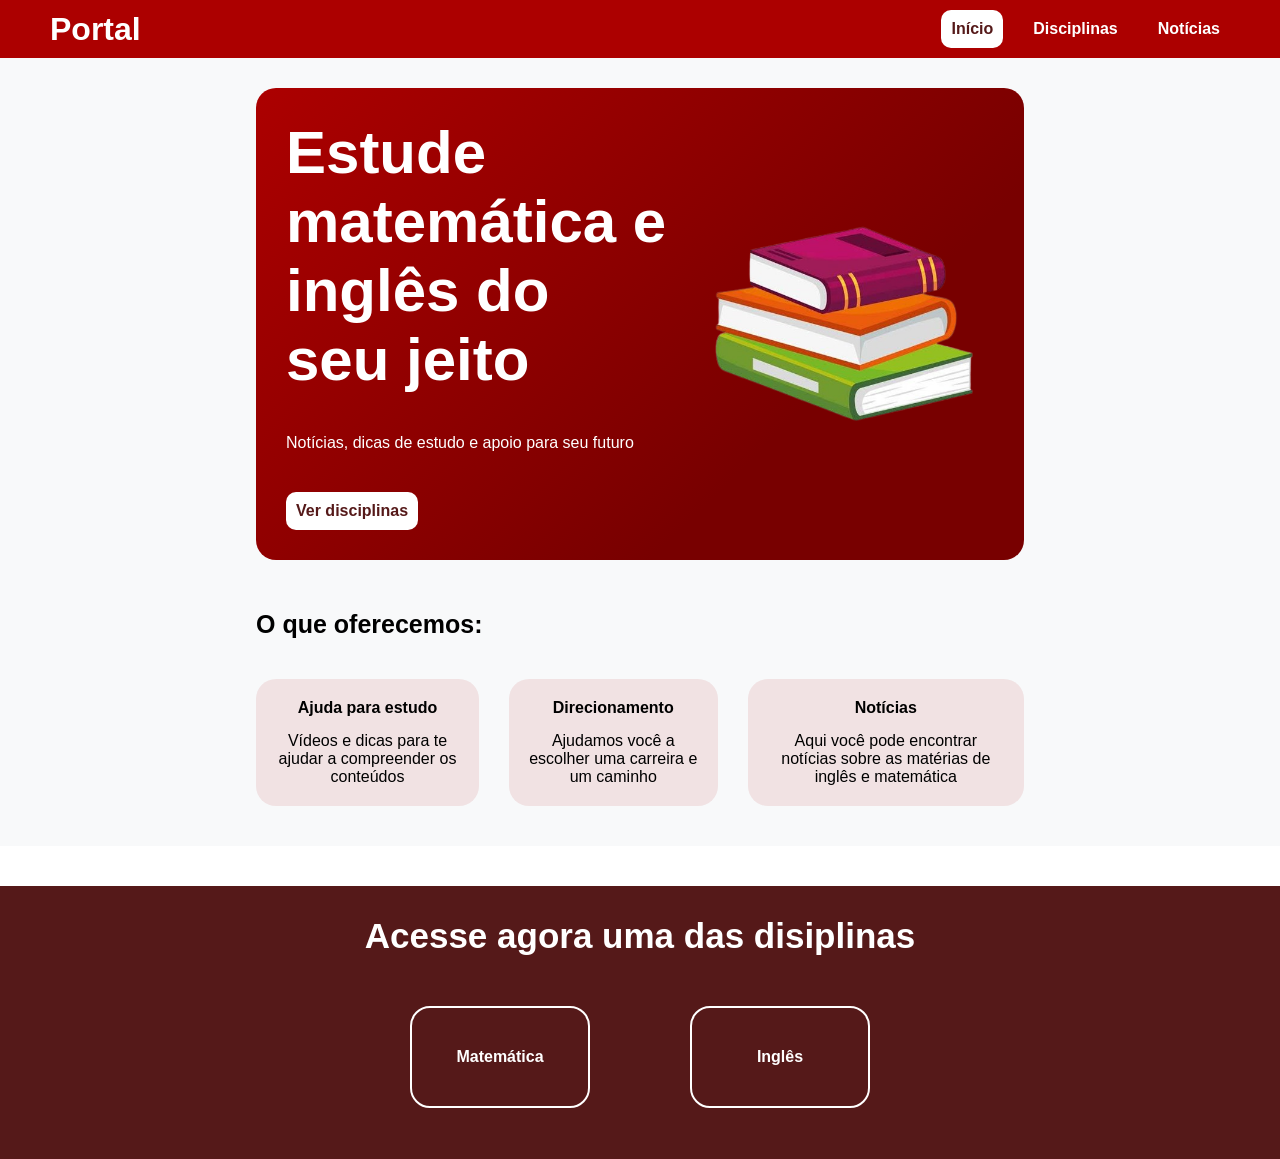
<file: index.html>
<!DOCTYPE html>
<html lang="en">
<head>
    <meta charset="UTF-8">
    <link rel="stylesheet" href="css/style.css">
    <title>Portal educacional</title>
</head>
<body>
    <header>
        <h1>Portal</h1>
        <section>
            <a class="botao-branco" href=""><b>Início</b></a>
            <a class="botao-tranparente" href="pages/disciplinas.html"><b>Disciplinas</b></a>
            <a class="botao-tranparente"  href=""><b>Notícias</b></a>
        </section>
    </header>
    <main>
        <section id="main1">

        
            <section id="intro">
                <article>
                    <h2>Estude matemática e inglês do seu jeito</h2>
                    <p>Notícias, dicas de estudo e apoio para seu futuro</p>
                    <a class="botao-branco" href=""><b>Ver disciplinas</b></a>
                </article>
                <img src="assets/img/livros.png" alt="Imagem de livro">
            </section>
            <section id="vantagens">
                <h3>O que oferecemos:</h3>
                <section>
                    <article>
                        <h4>Ajuda para estudo</h4>
                        <p>Vídeos e dicas para te ajudar a compreender os conteúdos</p>
                    </article>
                    <article>
                        <h4>Direcionamento</h4>
                        <p>Ajudamos você a escolher uma carreira e um caminho</p>
                    </article>
                    <article>
                        <h4>Notícias</h4>
                        <p>Aqui você pode encontrar notícias sobre as matérias de inglês e matemática</p>
                    </article>
                </section>
                
            </section>
        </section>
        <section id="materias">
            <h3>Acesse agora uma das disiplinas</h3>
            <section>
                    <a class="opcao-materia" href="pages/intro-matematica.html"><b>Matemática</b></a>
                    <a class="opcao-materia" href="pages/intro-ingles.html"><b>Inglês</b></a>
            </section>
        </section>
    </main>
</body>
</html>
</file>
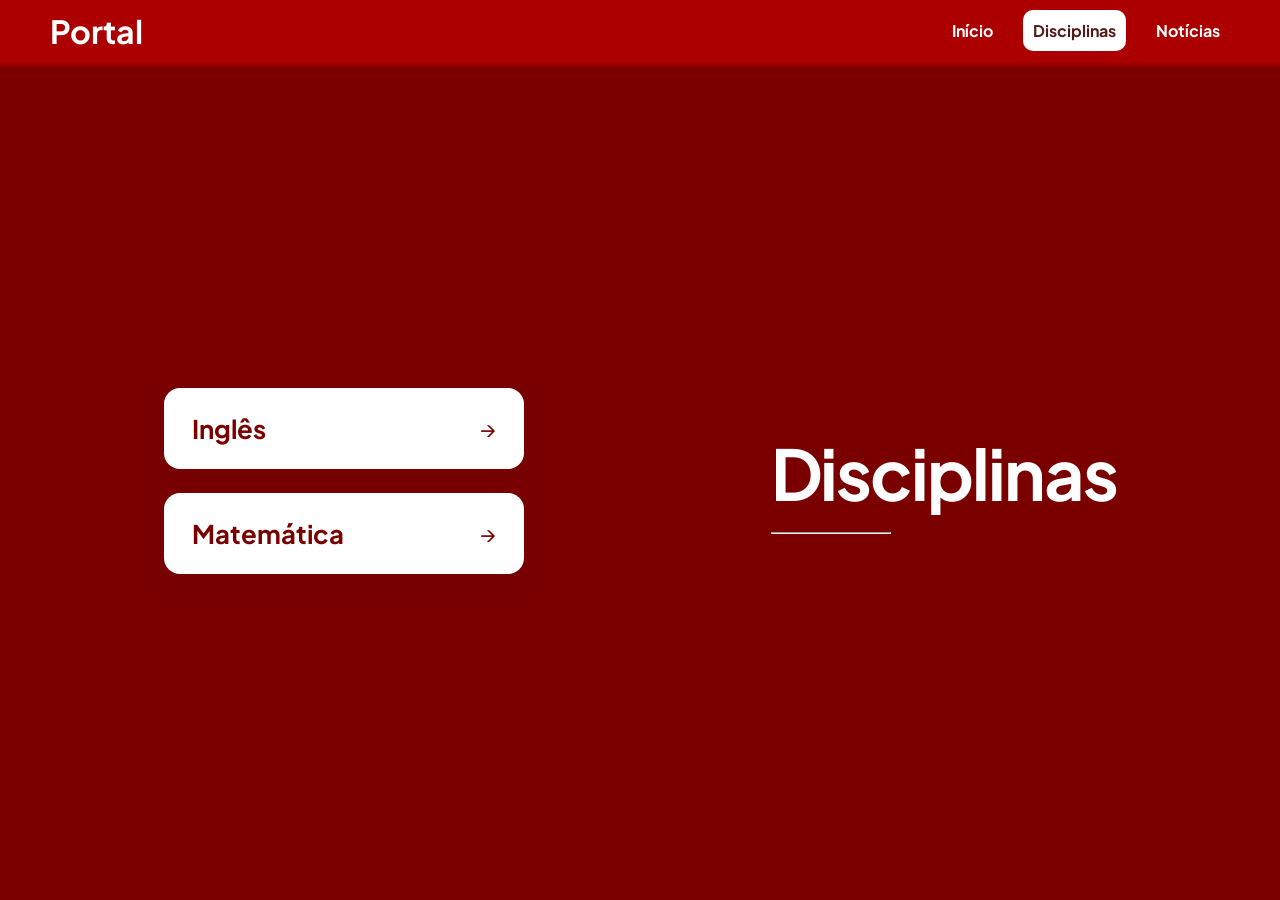
<file: pages/disciplinas.html>
<!DOCTYPE html>
<html lang="pt-BR">
<head>
    <meta charset="UTF-8">
    <meta name="viewport" content="width=device-width, initial-scale=1.0">
    <title>Disciplinas</title>
    <link rel="preconnect" href="https://fonts.googleapis.com">
    <link rel="preconnect" href="https://fonts.gstatic.com" crossorigin>
    <link href="https://fonts.googleapis.com/css2?family=Plus+Jakarta+Sans:wght@500;600;700;800&display=swap" rel="stylesheet">
    <link rel="stylesheet" href="../css/disciplinas.css">
</head>
<body>
    <header>
        <h1>Portal</h1>
        <section>
            <a class="botao-tranparente" href="../"><b>Início</b></a>
            <a class="botao-branco" href="disciplinas.html"><b>Disciplinas</b></a>
            <a class="botao-tranparente"  href=""><b>Notícias</b></a>
        </section>
    </header>

    <main>
        <section id="sec-opcoes">
            <a class="btn-materias" href="intro-ingles.html">
                <h3>Inglês</h3>
                <p>→</p>
            </a>
            <a class="btn-materias" href="intro-matematica.html">
                <h3>Matemática</h3>
                <p>→</p>
            </a>
        </section>

        <section id="lado-titulo">
            <h2 id="titulo-disciplinas"><span class="linha">Dis</span>ciplinas</h2>
            <hr>
        </section>
    </main>
</body>
</html>
</file>
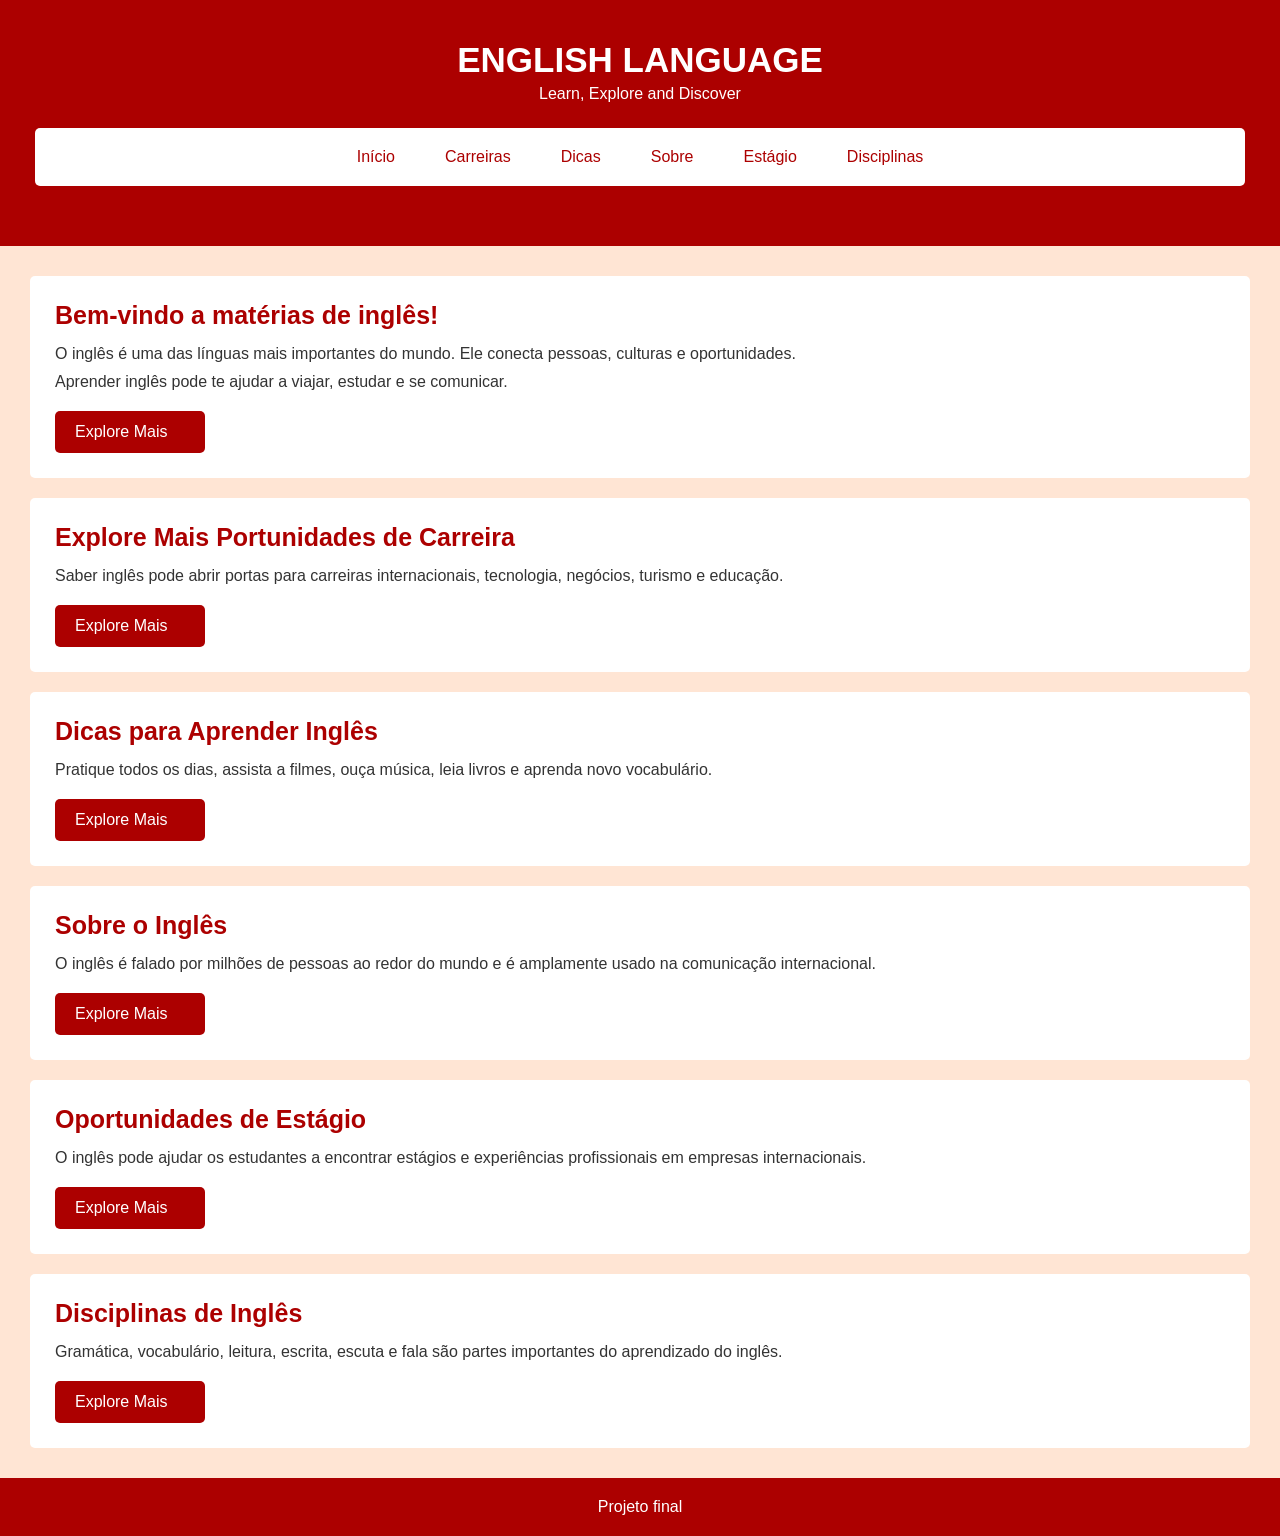
<file: pages/intro-ingles.html>
<!DOCTYPE html>
<html lang="pt-BR">

<head>
<head>
    <meta charset="UTF-8">
    <link rel="stylesheet" href="../css/intro-ingles.css">
    <title>Matéria de Inglês</title>
</head>
</head>

<body>
<header>
        <h1>ENGLISH LANGUAGE</h1>
        <p>Learn, Explore and Discover</p>
        <section id="menu">
            <a href="#inicio">Início</a>
            <a href="#carreiras">Carreiras</a>
            <a href="./dicas-ingles.html">Dicas</a>
            <a href="#sobre">Sobre</a>
            <a href="#estagio">Estágio</a>
            <a href="disciplinas.html">Disciplinas</a>
        </section>
    </header>
    <main>
        <section id="inicio">
            <h2>Bem-vindo a matérias de inglês!</h2>
            <p> O inglês é uma das línguas mais importantes do mundo. Ele conecta pessoas, culturas e oportunidades. </p>
            <p>  Aprender inglês pode te ajudar a viajar, estudar e se comunicar. </p>
            <a href="#sobre" class="botao">Explore Mais</a>
        </section>
        <section>
            <h2>Explore Mais Portunidades de Carreira</h2>
            <p>Saber inglês pode abrir portas para carreiras internacionais, tecnologia, negócios, turismo e educação.</p>
                        <a href="#sobre" class="botao">Explore Mais</a>

        </section>
        <section>
            <h2>Dicas para Aprender Inglês</h2>
            <p>Pratique todos os dias, assista a filmes, ouça música, leia livros e aprenda novo vocabulário. </p>
                        <a href="#sobre" class="botao">Explore Mais</a>

        </section>
        <section >
            <h2>Sobre o Inglês</h2>
            <p>O inglês é falado por milhões de pessoas ao redor do mundo e é amplamente usado na comunicação internacional.</p>
                        <a href="#sobre" class="botao">Explore Mais</a>

        </section>
        <section >
            <h2>Oportunidades de Estágio</h2>
            <p>O inglês pode ajudar os estudantes a encontrar estágios e experiências profissionais em empresas internacionais.</p>
                        <a href="#sobre" class="botao">Explore Mais</a>

        </section>
        <section>

            <h2>Disciplinas de Inglês</h2>

            <p>Gramática, vocabulário, leitura, escrita, escuta e fala são partes importantes do aprendizado do inglês.</p>
                        <a href="#sobre" class="botao">Explore Mais</a>

    </section>
    </main>
    <footer>
        <p>Projeto final</p>
    </footer>

</body>

</html>
</file>
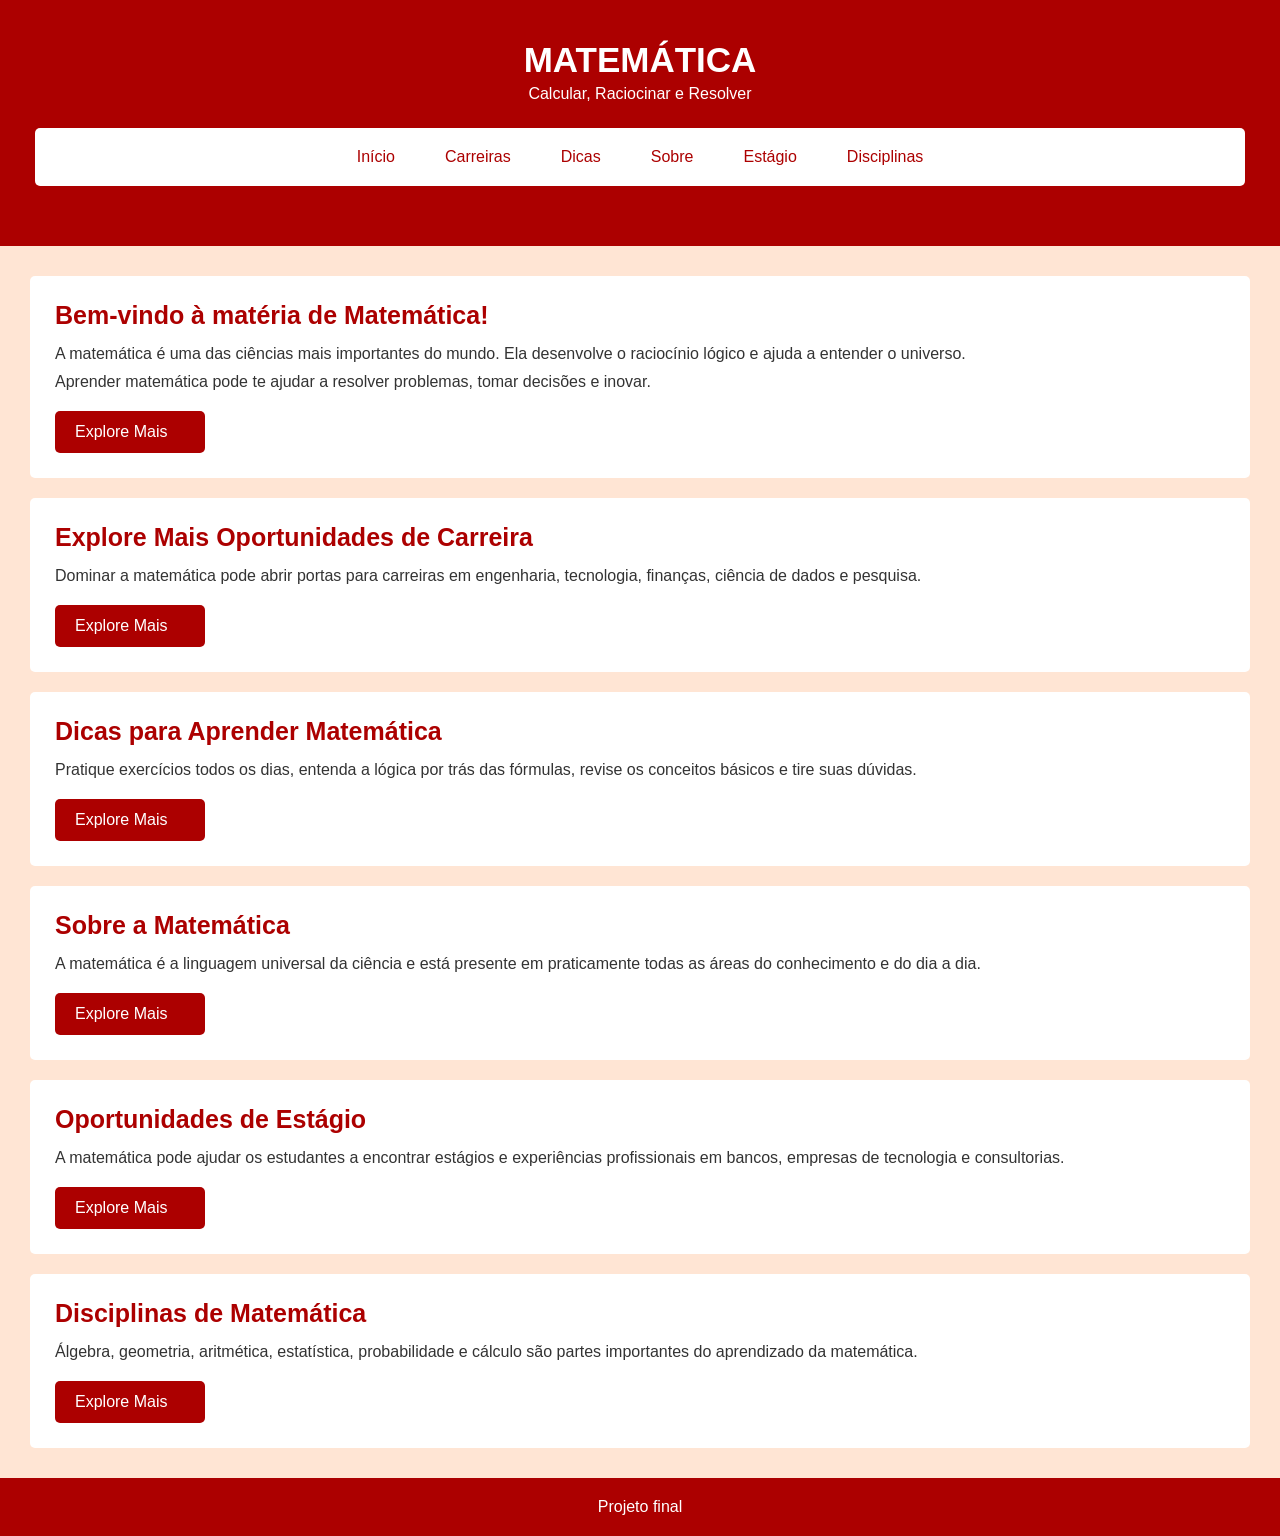
<file: pages/intro-matematica.html>
<!DOCTYPE html>
<html lang="pt-BR">

<head>
<head>
    <meta charset="UTF-8">
    <link rel="stylesheet" href="../css/intro-ingles.css">
    <title>Matéria de Matemática</title>
</head>
</head>

<body>
<header>
        <h1>MATEMÁTICA</h1>
        <p>Calcular, Raciocinar e Resolver</p>
        <section id="menu">
            <a href="#inicio">Início</a>
            <a href="#carreiras">Carreiras</a>
            <a href="#dicas">Dicas</a>
            <a href="#sobre">Sobre</a>
            <a href="#estagio">Estágio</a>
            <a href="#disciplinas">Disciplinas</a>
        </section>
    </header>
    <main>
        <section id="inicio">
            <h2>Bem-vindo à matéria de Matemática!</h2>
            <p> A matemática é uma das ciências mais importantes do mundo. Ela desenvolve o raciocínio lógico e ajuda a entender o universo. </p>
            <p>  Aprender matemática pode te ajudar a resolver problemas, tomar decisões e inovar. </p>
            <a href="#sobre" class="botao">Explore Mais</a>
        </section>
        <section id="carreiras">
            <h2>Explore Mais Oportunidades de Carreira</h2>
            <p>Dominar a matemática pode abrir portas para carreiras em engenharia, tecnologia, finanças, ciência de dados e pesquisa.</p>
                        <a href="#sobre" class="botao">Explore Mais</a>

        </section>
        <section id="dicas">
            <h2>Dicas para Aprender Matemática</h2>
            <p>Pratique exercícios todos os dias, entenda a lógica por trás das fórmulas, revise os conceitos básicos e tire suas dúvidas. </p>
                        <a href="#sobre" class="botao">Explore Mais</a>

        </section>
        <section id="sobre">
            <h2>Sobre a Matemática</h2>
            <p>A matemática é a linguagem universal da ciência e está presente em praticamente todas as áreas do conhecimento e do dia a dia.</p>
                        <a href="#sobre" class="botao">Explore Mais</a>

        </section>
        <section id="estagio">
            <h2>Oportunidades de Estágio</h2>
            <p>A matemática pode ajudar os estudantes a encontrar estágios e experiências profissionais em bancos, empresas de tecnologia e consultorias.</p>
                        <a href="#sobre" class="botao">Explore Mais</a>

        </section>
        <section id="disciplinas">

            <h2>Disciplinas de Matemática</h2>

            <p>Álgebra, geometria, aritmética, estatística, probabilidade e cálculo são partes importantes do aprendizado da matemática.</p>
                        <a href="#sobre" class="botao">Explore Mais</a>

    </section>
    </main>
    <footer>
        <p>Projeto final</p>
    </footer>

</body>

</html>
</file>
<file: css/style.css>
* {
    margin: 0;
    padding: 0;
    box-sizing: border-box;
    font-family:  'Plus Jakarta Sans', sans-serif;
}

header {
    background-color: #ac0000;
    color: white;
    display: flex;
    justify-content: space-between;
    align-items: center;
    padding: 10px;
    padding-right: 50px;
    padding-left: 50px;
}

header a {
    text-decoration: none;
    color: white;
}

header section {
    display: flex;
    align-items: center;
    gap: 20px;
}

#main1 {
    padding-right: 20%;
    padding-left: 20%;
    background-color: #f8f9fa;
    padding-top: 30px;
}
#intro {
    background: linear-gradient(135deg, #ac0000, #780000 70%);
    color: #fff;
    padding: 30px;
    margin-bottom: 50px;
    display: flex;
    align-items: center;
    gap: 25px;
    border-radius: 20px;
}   

#intro img {
    width: 300px;
    border-radius: 20px;
}

#intro article {
    display: flex;
    flex-direction: column;
    gap: 40px;
    align-items:flex-start;
}
#intro h2 {
    font-size: 60px;
}

#vantagens h3 {
    font-size: 25px;
}
#vantagens section {
    display: flex;
    gap: 30px;
    padding-top: 40px;
    padding-bottom: 40px;
    text-align: center;
}

#vantagens section article{
    border-radius: 20px;
    background-color: #ac000018;
    padding: 20px;
    display: flex;
    flex-direction: column;
    gap: 15px;
}

#materias {
    background-color: #551919;
    color: #fff;
    text-align: center;
    padding-top: 30px;
    padding-bottom: 1px;
    margin-top: 40px;
}

#materias h3 {
    font-size: 35px;
}

#materias section {
    display: flex;
    justify-content: center;
    gap: 100px;
    margin: 50px;
}

.opcao-materia {
    text-decoration: none;
    color: #fff;
    background-color:#551919;
    border: 2px solid #fff;
    padding: 40px;
    border-radius: 20px;
    width: 180px;
}
.opcao-materia:hover {
    background-color: #fff;
    color: #551919;
}
.botao-branco {
    background-color: #fff;
    padding: 10px;
    text-decoration: none;
    color: #551919;
    border-radius: 10px;
}
.botao-branco:hover {
    background-color: #b3b3b3;
}

.botao-tranparente {
    padding: 10px;
}
.botao-tranparente:hover {
    background-color: #fff;
    text-decoration: none;
    color: #551919;
    border-radius: 10px;
}
</file>
<file: css/disciplinas.css>
* {
    margin: 0;
    padding: 0;
    box-sizing: border-box;
    font-family:  'Plus Jakarta Sans', sans-serif;
}

body {
    min-height: 100vh;
    display: flex;
    flex-direction: column;
}

header {
    background-color: #ac0000;
    color: white;
    display: flex;
    justify-content: space-between;
    align-items: center;
    padding: 10px;
    padding-right: 50px;
    padding-left: 50px;
}

header a {
    text-decoration: none;
    color: white;
}

header section {
    display: flex;
    align-items: center;
    gap: 20px;
}
/* Conteúdo Principal */
main {
    flex: 1;
    background: linear-gradient(180deg, #ac0000, #7a0000 1%);
    display: flex;
    align-items: center;
    justify-content: space-around;
    padding: 40px 60px;
    gap: 40px;
}

/* Cards das Matérias */
#sec-opcoes {
    display: flex;
    flex-direction: column;
    gap: 24px;
    width: 100%;
    max-width: 360px;
}

.btn-materias {
    background-color: #ffffff;
    color: #7a0000;
    text-decoration: none;
    font-size: 22px;
    padding: 24px 28px;
    border-radius: 16px;
    display: flex;
    align-items: center;
    justify-content: space-between;
    box-shadow: 0 12px 30px rgba(85, 25, 25, 0.12);
}


.btn-materias:hover {
    background-color: #ac0000;
    color: #ffffff;
}


/* Título Principal */
#lado-titulo {
    display: flex;
    flex-direction: column;
    align-items: flex-start;
    gap: 15px;
}

#titulo-disciplinas {
    font-size: 70px;
    color: #ffffff;
    letter-spacing: -0.03em;
    position: relative;
}

#lado-titulo hr {
    width: 120px;
    height: 2px;
    background-color: #fff;
}

.botao-tranparente {
    padding: 10px;
}
.botao-tranparente:hover {
    background-color: #fff;
    text-decoration: none;
    color: #551919;
    border-radius: 10px;
}

.botao-branco {
    background-color: #fff;
    padding: 10px;
    text-decoration: none;
    color: #551919;
    border-radius: 10px;
}
.botao-branco:hover {
    background-color: #b3b3b3;
}
</file>
<file: css/intro-ingles.css>
* {
    margin: 0;
    padding: 0;
    box-sizing: border-box;
}

body {
    font-family: 'Plus Jakarta Sans', Arial, sans-serif;
    background-color: #ffe5d4;
    color: #333;
}

header {
    background-color: #ac0000;
    color: white;
    text-align: center;
    padding: 35px;
}

header h1 {
    font-size: 35px;
    margin-bottom: 10px;
    margin: 5px;
}

header p {
    font-size: 16px;
    margin-bottom: 25px;
}

#menu {
    background-color: white;
    padding: 10px;
    margin-bottom: 25px;
    border-radius: 5px;
    display: flex;
    justify-content: center;
    flex-wrap: wrap;
    gap: 20px;
}

#menu a {
    color: #ac0000;
    text-decoration: none;
    padding: 10px 15px;
    border-radius: 5px;
}

#menu a:hover {
    text-decoration: underline;
}

main {
    margin: 30px;
}

main section {
    background-color: white;
    padding: 25px;
    margin-bottom: 20px;
    border-radius: 5px;
    display: flex;
    flex-direction: column;
}

.botao {
    background-color: #ac0000;
    color: white;
    text-decoration: none;
    padding: 12px 20px;
    border-radius: 5px;
    margin-top: 10px;
    max-width: 150px;
}

main section h2 {
    color: #ac0000;
    margin-bottom: 15px;
    font-size: 25px;
}

main section p {
    font-size: 16px;
    margin-bottom: 10px;
}


.botao:hover {
    background-color: #8a0000;
}

footer {
    background-color: #ac0000;
    color: white;
    text-align: center;
    padding: 20px;
}
</file>
